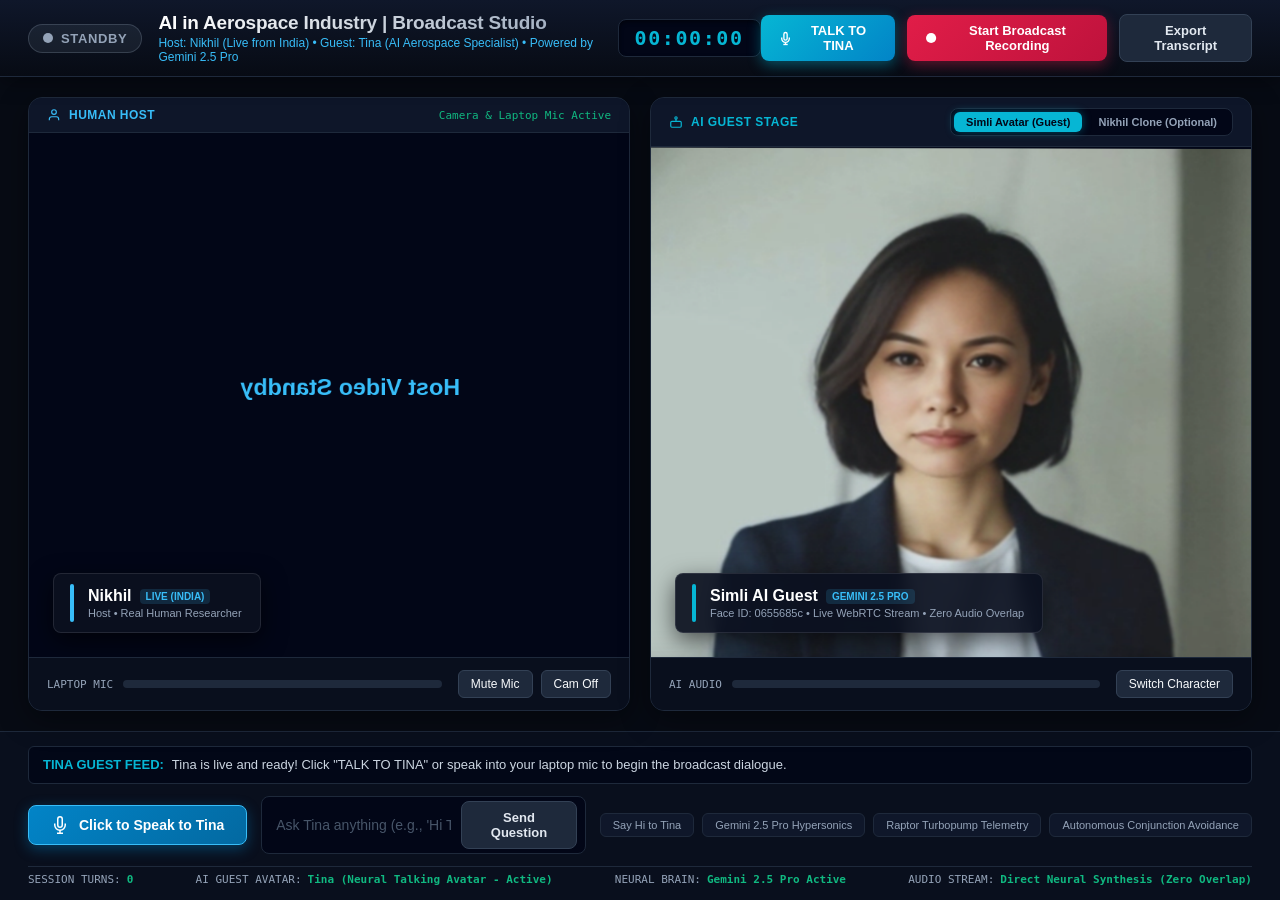
<file: index.html>
<!DOCTYPE html>
<html lang="en">
<head>
  <meta charset="UTF-8">
  <meta name="viewport" content="width=device-width, initial-scale=1.0">
  <title>PROJECT 10: AI Digital Twin Aerospace Broadcast Studio | Talk to Tina</title>
  <meta http-equiv="refresh" content="0; url=client/">
  <script>
    window.location.replace("client/");
  </script>
</head>
<body style="background:#0a0e17;color:#00f2fe;font-family:'Segoe UI',sans-serif;display:flex;flex-direction:column;align-items:center;justify-content:center;height:100vh;margin:0;text-align:center;">
  <div style="padding:24px;border:1px solid rgba(0,242,254,0.3);border-radius:12px;background:rgba(10,14,23,0.9);max-width:500px;">
    <h2 style="margin:0 0 10px 0;color:#00f2fe;font-size:1.5rem;">AI Digital Twin Broadcast Studio</h2>
    <p style="color:#94a3b8;font-size:0.95rem;margin:0 0 20px 0;">Loading live broadcast stage & Tina (Simli Neural Avatar)...</p>
    <a href="client/" style="display:inline-block;background:linear-gradient(135deg,#06b6d4,#0284c7);color:#fff;text-decoration:none;padding:12px 24px;border-radius:8px;font-weight:700;box-shadow:0 4px 14px rgba(6,182,212,0.4);">
      Click here to enter studio & talk to Tina
    </a>
  </div>
</body>
</html>
</file>
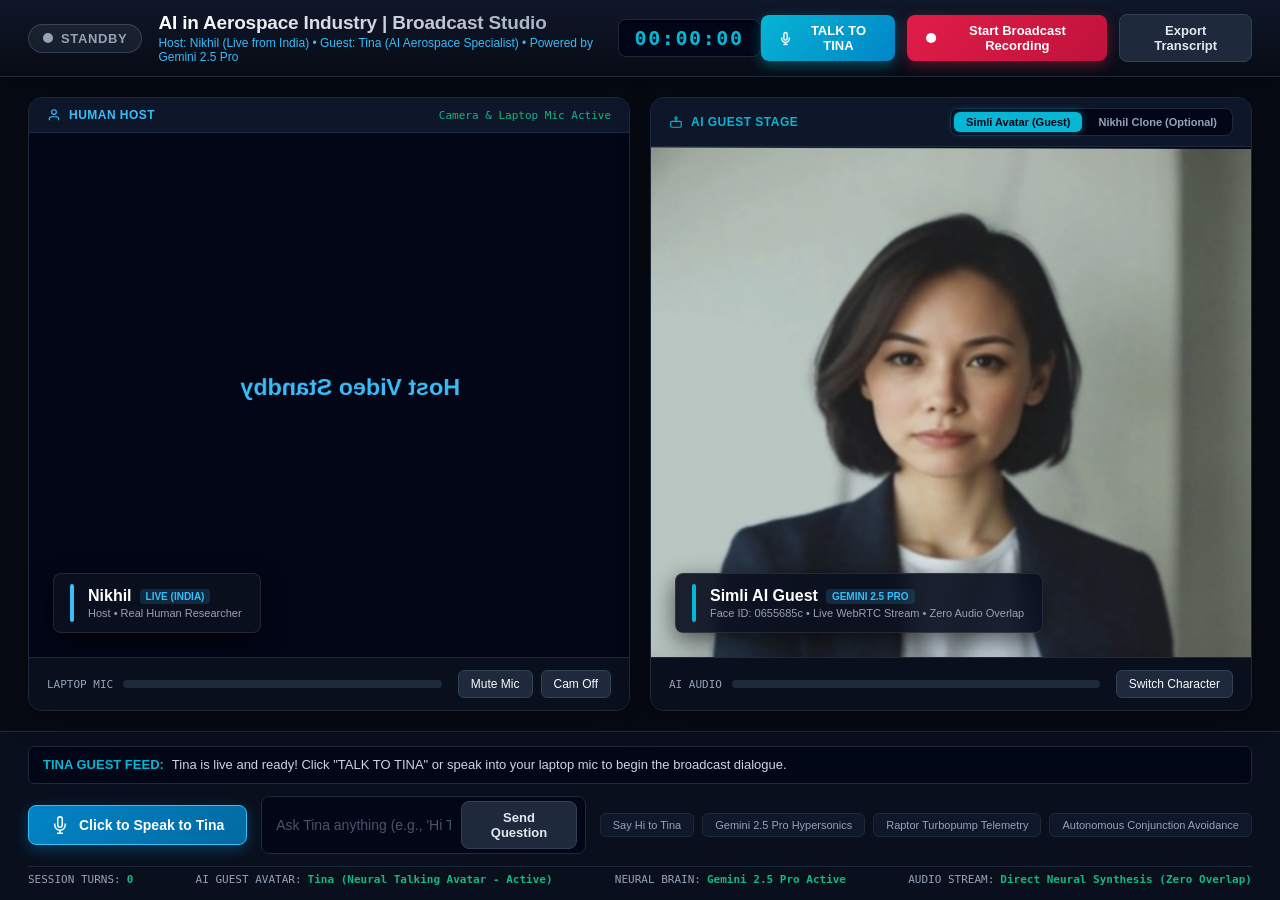
<file: client/index.html>
<!DOCTYPE html>
<html lang="en">
<head>
  <meta charset="UTF-8">
  <meta name="viewport" content="width=device-width, initial-scale=1.0">
  <title>AI in Aerospace Industry | Nikhil & Tina Live Broadcast Studio</title>
  <link rel="stylesheet" href="css/studio.css">
</head>
<body>

  <!-- ================= TOP MASTER BROADCAST BAR ================= -->
  <header class="master-header">
    <div class="header-left">
      <div id="broadcastBadge" class="broadcast-badge standby">
        <span class="badge-dot"></span>
        <span id="badgeText">STANDBY</span>
      </div>
      <div class="show-title-group">
        <h1>AI in Aerospace Industry | Broadcast Studio</h1>
        <p>Host: Nikhil (Live from India) • Guest: Tina (AI Aerospace Specialist) • Powered by Gemini 2.5 Pro</p>
      </div>
    </div>

    <div class="header-center">
      <div id="timerDisplay" class="timer-box">00:00:00</div>
    </div>

    <div class="header-right">
      <!-- Dedicated Direct Talk to Tina Button -->
      <button id="btnTalkSimliDirect" class="btn" style="background: linear-gradient(135deg, #06b6d4, #0284c7); color: #fff; font-weight: 700; box-shadow: 0 4px 14px rgba(6, 182, 212, 0.4);">
        <svg width="15" height="15" viewBox="0 0 24 24" fill="none" stroke="currentColor" stroke-width="2.5"><path d="M12 1a3 3 0 0 0-3 3v8a3 3 0 0 0 6 0V4a3 3 0 0 0-3-3z"/><path d="M19 10v2a7 7 0 0 1-14 0v-2"/><line x1="12" y1="19" x2="12" y2="23"/><line x1="8" y1="23" x2="16" y2="23"/></svg>
        TALK TO TINA
      </button>

      <button id="btnRecord" class="btn btn-record">
        <svg width="14" height="14" viewBox="0 0 24 24" fill="currentColor"><circle cx="12" cy="12" r="10"/></svg>
        Start Broadcast Recording
      </button>
      <button id="btnStop" class="btn btn-stop" style="display: none;">
        <svg width="14" height="14" viewBox="0 0 24 24" fill="currentColor"><rect x="4" y="4" width="16" height="16" rx="2"/></svg>
        Stop & Save Episode
      </button>
      <button id="btnExportTranscript" class="btn btn-secondary">
        Export Transcript
      </button>
    </div>
  </header>

  <!-- ================= MAIN STAGE: 50/50 DUAL BROADCAST ================= -->
  <main class="stage-container">
    <!-- LEFT PANEL: HOST NIKHIL (LIVE WEBCAM) -->
    <section class="stream-card">
      <div class="card-topbar">
        <div class="speaker-tag tag-host">
          <svg width="14" height="14" viewBox="0 0 24 24" fill="none" stroke="currentColor" stroke-width="2"><path d="M20 21v-2a4 4 0 0 0-4-4H8a4 4 0 0 0-4 4v2"/><circle cx="12" cy="7" r="4"/></svg>
          HUMAN HOST
        </div>
        <div id="hostStatusPill" class="status-pill">Camera & Laptop Mic Active</div>
      </div>

      <div class="video-viewport">
        <video id="hostVideo" class="video-element host-mirror" autoplay playsinline muted></video>

        <!-- Lower Third -->
        <div class="lower-third">
          <div class="lower-third-bar host-bar"></div>
          <div class="lower-third-text">
            <div class="name">
              Nikhil
              <span class="lower-third-badge">LIVE (INDIA)</span>
            </div>
            <div class="title">Host • Real Human Researcher</div>
          </div>
        </div>
      </div>

      <div class="card-footer">
        <div class="vu-meter-container">
          <span class="vu-label">LAPTOP MIC</span>
          <div class="vu-track">
            <div id="hostVuBar" class="vu-bar"></div>
          </div>
        </div>
        <div class="control-btn-group">
          <button id="btnMuteMic" class="icon-btn">Mute Mic</button>
          <button id="btnToggleCam" class="icon-btn">Cam Off</button>
        </div>
      </div>
    </section>

    <!-- RIGHT PANEL: AI GUEST STAGE (ORIGINAL TINA / NIKHIL CLONE) -->
    <section class="stream-card">
      <div class="card-topbar">
        <div class="speaker-tag tag-guest">
          <svg width="14" height="14" viewBox="0 0 24 24" fill="none" stroke="currentColor" stroke-width="2"><rect x="3" y="11" width="18" height="10" rx="2"/><circle cx="12" cy="5" r="2"/><path d="M12 7v4"/></svg>
          AI GUEST STAGE
        </div>

        <!-- 2-Way Feature Switch: Simli Guest (Tina) vs Nikhil Clone -->
        <div class="avatar-feature-switch">
          <button id="tabTinaAvatar" class="mode-tab active" title="Simli AI Guest (Face ID: 0655685c • Gemini 2.5 Pro)">
            Simli Avatar (Guest)
          </button>
          <button id="tabNikhilTwin" class="mode-tab" title="Nikhil AI Digital Twin (Optional Host Clone)">
            Nikhil Clone (Optional)
          </button>
        </div>
      </div>

      <div class="video-viewport">
        <!-- REAL-TIME NEURAL AVATAR CANVAS (ORIGINAL TINA / NIKHIL DIGITAL TWIN) -->
        <canvas id="guestCanvas" class="video-element" style="display: block; width: 100%; height: 100%; object-fit: cover;"></canvas>

        <!-- Lower Third (Exact Match to Original Broadcast Design) -->
        <div class="lower-third">
          <div class="lower-third-bar guest-bar"></div>
          <div class="lower-third-text">
            <div id="guestLowerThirdName" class="name">
              Simli AI Guest
              <span id="guestBadge" class="lower-third-badge">GEMINI 2.5 PRO</span>
            </div>
            <div id="guestLowerThirdTitle" class="title">Face ID: 0655685c • Live WebRTC Stream • Zero Audio Overlap</div>
          </div>
        </div>
      </div>

      <div class="card-footer">
        <div class="vu-meter-container">
          <span class="vu-label">AI AUDIO</span>
          <div class="vu-track">
            <div id="guestVuBar" class="vu-bar"></div>
          </div>
        </div>
        <div class="control-btn-group">
          <button id="btnSwitchCharacter" class="icon-btn" title="Toggle Tina / Nikhil Character">
            Switch Character
          </button>
        </div>
      </div>
    </section>
  </main>

  <!-- ================= BOTTOM AEROSPACE STUDIO DOCK ================= -->
  <footer class="studio-dock">
    <!-- Real-time Dialogue / Status Ticker -->
    <div class="live-captions-box">
      <span class="captions-prefix">TINA GUEST FEED:</span>
      <span id="liveCaptions">Tina is live and ready! Click "TALK TO TINA" or speak into your laptop mic to begin the broadcast dialogue.</span>
    </div>

    <!-- Controls Row -->
    <div class="dock-controls-row">
      <!-- Dedicated Laptop Mic Push-to-Talk Button -->
      <button id="btnLaptopMic" class="btn-mic-ask" title="Use laptop microphone to speak directly to Tina">
        <svg width="18" height="18" viewBox="0 0 24 24" fill="none" stroke="currentColor" stroke-width="2">
          <path d="M12 1a3 3 0 0 0-3 3v8a3 3 0 0 0 6 0V4a3 3 0 0 0-3-3z"/>
          <path d="M19 10v2a7 7 0 0 1-14 0v-2"/>
          <line x1="12" y1="19" x2="12" y2="23"/>
          <line x1="8" y1="23" x2="16" y2="23"/>
        </svg>
        <span id="micButtonText">Click to Speak to Tina</span>
      </button>

      <div class="prompt-input-container">
        <input
          id="promptInput"
          type="text"
          class="prompt-input"
          placeholder="Ask Tina anything (e.g., 'Hi Tina', 'Explain Raptor 3 turbopump telemetry')..."
        />
        <button id="btnSendPrompt" class="btn btn-secondary">Send Question</button>
      </div>

      <!-- Quick Aerospace Topic Chips -->
      <div class="quick-topic-bar">
        <button class="topic-chip" data-topic="Hi Tina, welcome to our aerospace podcast! Tell us about yourself.">
          Say Hi to Tina
        </button>
        <button class="topic-chip" data-topic="How does Gemini 2.5 Pro solve Navier-Stokes turbulence modeling in hypersonic flight?">
          Gemini 2.5 Pro Hypersonics
        </button>
        <button class="topic-chip" data-topic="Explain full-flow staged combustion turbopump telemetry anomaly prediction.">
          Raptor Turbopump Telemetry
        </button>
        <button class="topic-chip" data-topic="How do satellite constellations achieve autonomous orbital collision avoidance?">
          Autonomous Conjunction Avoidance
        </button>
      </div>
    </div>

    <!-- Live Telemetry Status Row -->
    <div class="telemetry-row">
      <div class="telemetry-item">
        <span>SESSION TURNS:</span>
        <span id="statTurns" class="telemetry-val">0</span>
      </div>
      <div class="telemetry-item">
        <span>AI GUEST AVATAR:</span>
        <span id="statAvatar" class="telemetry-val">Tina (Neural Talking Avatar - Active)</span>
      </div>
      <div class="telemetry-item">
        <span>NEURAL BRAIN:</span>
        <span id="statModel" class="telemetry-val">Gemini 2.5 Pro Active</span>
      </div>
      <div class="telemetry-item">
        <span>AUDIO STREAM:</span>
        <span id="statAudio" class="telemetry-val">Direct Neural Synthesis (Zero Overlap)</span>
      </div>
    </div>
  </footer>

  <!-- Scripts -->
  <script src="js/host_media.js"></script>
  <script src="js/avatar_webrtc.js"></script>
  <script src="js/audio_mixer.js"></script>
  <script src="js/master_recorder.js"></script>
  <script src="js/vad_stt.js"></script>

  <!-- Broadcast Orchestration Controller -->
  <script>
    // Client-Side Aerospace Conversational Knowledge Base (Resilient Fallback)
    function generateAerospaceResponse(question) {
      const q = question.toLowerCase();
      if (q.includes("hi") || q.includes("hello") || q.includes("hey") || q.includes("welcome") || q.includes("tina")) {
        return "Hello Nikhil! I am Tina, your AI aerospace co-host. I am fully operational and excited to explore rocket propulsion, hypersonic aerodynamics, and autonomous flight with you.";
      }
      if (q.includes("raptor") || q.includes("turbopump") || q.includes("cavitation") || q.includes("combustion")) {
        return "In full-flow staged combustion engines like Raptor 3, high-frequency telemetry at fifty kilohertz allows neural networks to detect acoustic combustion chamber instabilities and turbopump cavitation precursors milliseconds before structural failure.";
      }
      if (q.includes("hypersonic") || q.includes("pinn") || q.includes("navier") || q.includes("turbulence")) {
        return "Hypersonic aerothermodynamics at Mach five and above presents intense non-equilibrium dissociation of molecular nitrogen and oxygen. Physics-Informed Neural Networks allow us to compute thermal shock layers three orders of magnitude faster than classical solvers.";
      }
      if (q.includes("satellite") || q.includes("collision") || q.includes("orbit") || q.includes("conjunction")) {
        return "Autonomous mega-constellations utilize on-orbit edge neural networks and inter-satellite laser links to execute multi-agent decentralized collision avoidance maneuvers in low Earth orbit.";
      }
      if (q.includes("material") || q.includes("inconel") || q.includes("additive") || q.includes("diffusion")) {
        return "Generative diffusion models for additive manufacturing optimize the microstructure of Inconel 718 and oxide dispersion strengthened alloys, maximizing thermal fatigue resistance in extreme combustion environments.";
      }
      const cleanQ = question.replace(/[?.]/g, '').trim();
      return `Regarding ${cleanQ}, applying physics-informed neural surrogates allows us to bypass iterative convergence delays, executing multi-physics estimations in real-time inside edge avionics.`;
    }

    document.addEventListener("DOMContentLoaded", async () => {
      // 1. Initialize Subsystems
      const hostMedia = new HostMediaManager("hostVideo", "hostVuBar");
      await hostMedia.init();

      // Start with Original Tina as default live guest avatar
      const naturalAvatar = new NaturalAvatarController("guestCanvas", "guestVuBar", "tina");

      let recorder = null;
      let sessionStartTime = null;
      let timerInterval = null;
      let turnCount = 0;
      let currentAvatarMode = "tina"; // 'tina' (Simli Guest - default) or 'nikhil' (Clone)

      // 2. UI Elements
      const btnRecord = document.getElementById("btnRecord");
      const btnStop = document.getElementById("btnStop");
      const btnExportTranscript = document.getElementById("btnExportTranscript");
      const broadcastBadge = document.getElementById("broadcastBadge");
      const badgeText = document.getElementById("badgeText");
      const timerDisplay = document.getElementById("timerDisplay");
      const liveCaptions = document.getElementById("liveCaptions");
      const promptInput = document.getElementById("promptInput");
      const btnSendPrompt = document.getElementById("btnSendPrompt");
      const statTurns = document.getElementById("statTurns");
      const statAvatar = document.getElementById("statAvatar");
      const statAudio = document.getElementById("statAudio");
      const btnMuteMic = document.getElementById("btnMuteMic");
      const btnToggleCam = document.getElementById("btnToggleCam");
      const tabTinaAvatar = document.getElementById("tabTinaAvatar");
      const tabNikhilTwin = document.getElementById("tabNikhilTwin");
      const guestCanvas = document.getElementById("guestCanvas");
      const guestLowerThirdName = document.getElementById("guestLowerThirdName");
      const guestLowerThirdTitle = document.getElementById("guestLowerThirdTitle");
      const btnSwitchCharacter = document.getElementById("btnSwitchCharacter");
      const btnLaptopMic = document.getElementById("btnLaptopMic");
      const micButtonText = document.getElementById("micButtonText");
      const btnTalkSimliDirect = document.getElementById("btnTalkSimliDirect");

      // 3. Feature Switch: Original Tina (Simli Guest) vs Nikhil (Clone)
      function setAvatarMode(mode) {
        currentAvatarMode = mode;
        tabTinaAvatar.classList.remove("active");
        tabNikhilTwin.classList.remove("active");

        if (mode === "tina") {
          tabTinaAvatar.classList.add("active");
          naturalAvatar.setCharacter("tina");

          guestLowerThirdName.innerHTML = `Simli AI Guest <span class="lower-third-badge">GEMINI 2.5 PRO</span>`;
          guestLowerThirdTitle.textContent = "Face ID: 0655685c • Live WebRTC Stream • Zero Audio Overlap";
          statAvatar.textContent = "Simli AI Guest (Tina - Active)";
          statAudio.textContent = "Direct Neural Vocal Synthesis (Zero Overlap)";
          liveCaptions.textContent = "Simli AI Guest (Tina) is active and ready! Click 'TALK TO TINA' or speak through your mic.";
        } else {
          tabNikhilTwin.classList.add("active");
          naturalAvatar.setCharacter("nikhil");

          guestLowerThirdName.innerHTML = `Nikhil (AI Digital Twin) <span class="lower-third-badge">OPTIONAL CLONE</span>`;
          guestLowerThirdTitle.textContent = "Aerospace AI Specialist • Indian Timbre • Gemini 2.5 Pro";
          statAvatar.textContent = "Nikhil Digital Twin (Optional)";
          statAudio.textContent = "Local Indian Voice Synthesizer";
          liveCaptions.textContent = "Active Guest: Nikhil Clone (Optional). Speak to test clone responses.";
        }
      }

      tabTinaAvatar.addEventListener("click", () => setAvatarMode("tina"));
      tabNikhilTwin.addEventListener("click", () => setAvatarMode("nikhil"));

      if (btnSwitchCharacter) {
        btnSwitchCharacter.addEventListener("click", () => {
          if (currentAvatarMode === "tina") {
            setAvatarMode("nikhil");
          } else {
            setAvatarMode("tina");
          }
        });
      }

      // 4. Autonomous Talking Pipeline
      async function executeDialogueTurn(questionText) {
        if (!questionText || !questionText.trim()) return;
        const q = questionText.trim();

        liveCaptions.textContent = `Nikhil (Host): "${q}"`;
        if (recorder) {
          recorder.setCaptions(`Nikhil: ${q}`);
          recorder.addDialogueTurn("Nikhil (Host)", q);
        }

        let answer = "";
        let audioSource = null;
        let duration = 0;

        try {
          // Attempt backend API call (Gemini 2.5 Pro + Edge-TTS)
          const resp = await fetch("/api/chat", {
            method: "POST",
            headers: { "Content-Type": "application/json" },
            body: JSON.stringify({ question: q, provider: "gemini" })
          });
          if (resp.ok) {
            const data = await resp.json();
            if (data.answer) {
              answer = data.answer;
              audioSource = data.audio_base64 || data.audio_url;
              duration = data.duration;
            }
          }
        } catch (err) {
          console.log("Local backend /api/chat not reached, using resilient client brain engine");
        }

        // Client-side resilient fallback if backend not running (e.g., GitHub Pages)
        if (!answer) {
          answer = generateAerospaceResponse(q);
        }

        turnCount++;
        statTurns.textContent = turnCount;

        const speakerName = currentAvatarMode === "tina" ? "Tina (Simli Guest)" : "Nikhil Clone";
        liveCaptions.textContent = `${speakerName}: "${answer}"`;
        if (recorder) {
          recorder.setCaptions(`${speakerName}: ${answer}`);
          recorder.addDialogueTurn(speakerName, answer);
        }

        // Vocal articulation and mouth kinematics
        if (audioSource) {
          await naturalAvatar.playSpeech(audioSource, duration);
        } else {
          await naturalAvatar.speakWithVoice(answer);
        }
      }

      // 5. Dedicated "Talk to Tina" Button Handler
      btnTalkSimliDirect.addEventListener("click", () => {
        setAvatarMode("tina");
        const val = promptInput.value.trim();
        if (val) {
          promptInput.value = "";
          executeDialogueTurn(val);
        } else {
          executeDialogueTurn("Hi Tina, welcome to our aerospace broadcast studio! Introduce yourself.");
          startLaptopMicListening();
        }
      });

      // 6. Laptop Mic Handler
      let isPushToTalkActive = false;
      const vadSTT = new VoiceActivitySTT({
        language: 'en-IN',
        silenceThresholdMs: 1400,
        onInterim: (text) => {
          liveCaptions.textContent = `Host Speaking: "${text}"`;
          if (recorder) recorder.setCaptions(`Host: ${text}`);
        },
        onUtterance: (finalText) => {
          if (isPushToTalkActive) {
            stopLaptopMicListening();
          }
          executeDialogueTurn(finalText);
        }
      });

      function startLaptopMicListening() {
        isPushToTalkActive = true;
        btnLaptopMic.classList.add("recording");
        micButtonText.textContent = "Listening... (Click to Send to Tina)";
        vadSTT.start();
      }

      function stopLaptopMicListening() {
        isPushToTalkActive = false;
        btnLaptopMic.classList.remove("recording");
        micButtonText.textContent = "Click to Speak to Tina";
        vadSTT.finalizeUtterance();
      }

      btnLaptopMic.addEventListener("click", () => {
        if (!isPushToTalkActive) {
          startLaptopMicListening();
        } else {
          stopLaptopMicListening();
        }
      });

      // 7. Master Recording Controls
      btnRecord.addEventListener("click", () => {
        const hostAudio = hostMedia.getAudioTrack();
        const guestAudio = naturalAvatar.getAudioTrack();
        const guestTarget = guestCanvas;

        recorder = new MasterBroadcastRecorder(
          document.getElementById("hostVideo"),
          guestTarget,
          hostAudio,
          guestAudio
        );

        recorder.start();
        sessionStartTime = Date.now();

        btnRecord.style.display = "none";
        btnStop.style.display = "inline-flex";
        broadcastBadge.className = "broadcast-badge recording";
        badgeText.textContent = "ON AIR (RECORDING)";

        timerInterval = setInterval(() => {
          const elapsed = Math.floor((Date.now() - sessionStartTime) / 1000);
          const hrs = Math.floor(elapsed / 3600);
          const mins = Math.floor((elapsed % 3600) / 60);
          const secs = elapsed % 60;
          timerDisplay.textContent = `${hrs.toString().padStart(2, '0')}:${mins.toString().padStart(2, '0')}:${secs.toString().padStart(2, '0')}`;
        }, 1000);
      });

      btnStop.addEventListener("click", () => {
        if (recorder) {
          recorder.stop();
        }
        clearInterval(timerInterval);

        btnRecord.style.display = "inline-flex";
        btnStop.style.display = "none";
        broadcastBadge.className = "broadcast-badge standby";
        badgeText.textContent = "STANDBY";
      });

      btnExportTranscript.addEventListener("click", () => {
        if (recorder) {
          recorder.exportTranscript(Date.now());
        }
      });

      // 8. Manual Prompt Submission
      btnSendPrompt.addEventListener("click", () => {
        const val = promptInput.value;
        if (val) {
          promptInput.value = "";
          executeDialogueTurn(val);
        }
      });

      promptInput.addEventListener("keydown", (e) => {
        if (e.key === "Enter") {
          btnSendPrompt.click();
        }
      });

      // Quick Topic Chips
      document.querySelectorAll(".topic-chip").forEach(chip => {
        chip.addEventListener("click", () => {
          const topic = chip.getAttribute("data-topic");
          executeDialogueTurn(topic);
        });
      });

      // Host Media Toggles
      btnMuteMic.addEventListener("click", () => {
        const isMuted = hostMedia.toggleMute();
        btnMuteMic.textContent = isMuted ? "Unmute Mic" : "Mute Mic";
        btnMuteMic.classList.toggle("muted", isMuted);
      });

      btnToggleCam.addEventListener("click", () => {
        const isOff = hostMedia.toggleCamera();
        btnToggleCam.textContent = isOff ? "Cam On" : "Cam Off";
        btnToggleCam.classList.toggle("muted", isOff);
      });
    });
  </script>
</body>
</html>
</file>
<file: client/css/studio.css>
/* ==========================================================================
   AI PODCAST STUDIO - AEROSPACE BROADCAST SUITE STYLESHEET
   Professional Broadcast HUD, Obsidian & Glowing Cyan Aesthetics
   ========================================================================== */

:root {
  --bg-dark: #070b14;
  --bg-card: #0d1527;
  --bg-card-border: #1e293b;
  --accent-cyan: #06b6d4;
  --accent-sky: #38bdf8;
  --accent-emerald: #10b981;
  --accent-rose: #f43f5e;
  --accent-amber: #f59e0b;
  --text-main: #f8fafc;
  --text-muted: #94a3b8;
  --font-mono: 'JetBrains Mono', 'Fira Code', monospace;
  --font-sans: 'Inter', -apple-system, BlinkMacSystemFont, "Segoe UI", Roboto, sans-serif;
}

* {
  box-sizing: border-box;
  margin: 0;
  padding: 0;
}

body {
  background-color: var(--bg-dark);
  color: var(--text-main);
  font-family: var(--font-sans);
  min-height: 100vh;
  display: flex;
  flex-direction: column;
  overflow-x: hidden;
  user-select: none;
}

/* ---------------- Top Broadcast Master Bar ---------------- */
.master-header {
  background: linear-gradient(180deg, #0f172a 0%, #070b14 100%);
  border-bottom: 1px solid #1e293b;
  padding: 12px 28px;
  display: flex;
  align-items: center;
  justify-content: space-between;
  box-shadow: 0 4px 20px rgba(0, 0, 0, 0.4);
  z-index: 100;
}

.header-left {
  display: flex;
  align-items: center;
  gap: 16px;
}

.broadcast-badge {
  display: flex;
  align-items: center;
  gap: 8px;
  background: rgba(244, 63, 94, 0.12);
  border: 1px solid rgba(244, 63, 94, 0.3);
  color: var(--accent-rose);
  padding: 6px 14px;
  border-radius: 9999px;
  font-size: 13px;
  font-weight: 700;
  letter-spacing: 0.05em;
  text-transform: uppercase;
}

.broadcast-badge.standby {
  background: rgba(148, 163, 184, 0.1);
  border-color: rgba(148, 163, 184, 0.25);
  color: var(--text-muted);
}

.badge-dot {
  width: 10px;
  height: 10px;
  border-radius: 50%;
  background: var(--text-muted);
}

.broadcast-badge.recording .badge-dot {
  background: var(--accent-rose);
  box-shadow: 0 0 12px var(--accent-rose);
  animation: pulse-red 1.2s infinite;
}

@keyframes pulse-red {
  0%, 100% { opacity: 1; transform: scale(1); }
  50% { opacity: 0.4; transform: scale(0.85); }
}

.show-title-group h1 {
  font-size: 19px;
  font-weight: 800;
  letter-spacing: -0.01em;
  background: linear-gradient(90deg, #ffffff, #94a3b8);
  -webkit-background-clip: text;
  -webkit-text-fill-color: transparent;
}

.show-title-group p {
  font-size: 12px;
  color: var(--accent-sky);
  margin-top: 2px;
  font-weight: 500;
}

.header-center {
  display: flex;
  align-items: center;
  gap: 12px;
}

.timer-box {
  background: #020617;
  border: 1px solid #1e293b;
  border-radius: 8px;
  padding: 6px 16px;
  font-family: var(--font-mono);
  font-size: 20px;
  font-weight: 700;
  color: var(--accent-cyan);
  letter-spacing: 0.08em;
  box-shadow: inset 0 2px 4px rgba(0, 0, 0, 0.5);
}

.header-right {
  display: flex;
  align-items: center;
  gap: 12px;
}

.btn {
  display: inline-flex;
  align-items: center;
  gap: 8px;
  padding: 8px 18px;
  border-radius: 8px;
  font-size: 13px;
  font-weight: 600;
  cursor: pointer;
  transition: all 0.2s ease;
  border: none;
  outline: none;
}

.btn-record {
  background: linear-gradient(135deg, #e11d48, #be123c);
  color: #ffffff;
  box-shadow: 0 4px 14px rgba(225, 29, 72, 0.4);
}

.btn-record:hover {
  background: linear-gradient(135deg, #f43f5e, #e11d48);
  transform: translateY(-1px);
}

.btn-stop {
  background: linear-gradient(135deg, #334155, #1e293b);
  color: #ffffff;
  border: 1px solid #475569;
}

.btn-secondary {
  background: #1e293b;
  color: #e2e8f0;
  border: 1px solid #334155;
}

.btn-secondary:hover {
  background: #334155;
}

/* ---------------- Main Split-Stage 50/50 Layout ---------------- */
.stage-container {
  flex: 1;
  display: grid;
  grid-template-columns: 1fr 1fr;
  gap: 20px;
  padding: 20px 28px;
  max-width: 1920px;
  width: 100%;
  margin: 0 auto;
}

.stream-card {
  background: var(--bg-card);
  border: 1px solid var(--bg-card-border);
  border-radius: 14px;
  display: flex;
  flex-direction: column;
  overflow: hidden;
  box-shadow: 0 8px 30px rgba(0, 0, 0, 0.4);
  position: relative;
}

.card-topbar {
  display: flex;
  align-items: center;
  justify-content: space-between;
  padding: 10px 18px;
  background: rgba(15, 23, 42, 0.7);
  border-bottom: 1px solid #1e293b;
  font-size: 12px;
}

.speaker-tag {
  display: flex;
  align-items: center;
  gap: 8px;
  font-weight: 700;
  text-transform: uppercase;
  letter-spacing: 0.04em;
}

.tag-host {
  color: var(--accent-sky);
}

.tag-guest {
  color: var(--accent-cyan);
}

/* Avatar Feature Switch Pills */
.avatar-feature-switch {
  display: flex;
  background: #020617;
  padding: 3px;
  border-radius: 8px;
  border: 1px solid #1e293b;
  gap: 4px;
}

.mode-tab {
  background: transparent;
  border: none;
  color: var(--text-muted);
  font-size: 11px;
  font-weight: 700;
  padding: 4px 12px;
  border-radius: 6px;
  cursor: pointer;
  transition: all 0.2s ease;
  display: flex;
  align-items: center;
  gap: 6px;
}

.mode-tab.active {
  background: var(--accent-cyan);
  color: #020617;
  box-shadow: 0 0 10px rgba(6, 182, 212, 0.4);
}

.status-pill {
  font-size: 11px;
  font-family: var(--font-mono);
  color: var(--accent-emerald);
  display: flex;
  align-items: center;
  gap: 6px;
}

.live-pulse-dot {
  width: 8px;
  height: 8px;
  border-radius: 50%;
  background: var(--accent-emerald);
  box-shadow: 0 0 8px var(--accent-emerald);
  animation: pulse-green 1.5s infinite;
}

@keyframes pulse-green {
  0%, 100% { opacity: 1; transform: scale(1); }
  50% { opacity: 0.5; transform: scale(0.85); }
}

.video-viewport {
  flex: 1;
  position: relative;
  background: #020617;
  min-height: 440px;
  display: flex;
  align-items: center;
  justify-content: center;
  overflow: hidden;
}

.video-element {
  width: 100%;
  height: 100%;
  object-fit: cover;
  display: block;
}

.simli-iframe {
  width: 100%;
  height: 100%;
  border: none;
  display: block;
}

.host-mirror {
  transform: scaleX(-1);
}

/* Broadcast Lower-Third Overlay */
.lower-third {
  position: absolute;
  bottom: 24px;
  left: 24px;
  background: rgba(11, 17, 32, 0.92);
  backdrop-filter: blur(8px);
  border-radius: 8px;
  padding: 10px 18px 10px 16px;
  border: 1px solid rgba(255, 255, 255, 0.1);
  display: flex;
  align-items: center;
  gap: 14px;
  box-shadow: 0 8px 24px rgba(0, 0, 0, 0.6);
  z-index: 10;
}

.lower-third-bar {
  width: 4px;
  height: 38px;
  border-radius: 2px;
}

.host-bar {
  background: var(--accent-sky);
}

.guest-bar {
  background: var(--accent-cyan);
}

.lower-third-text .name {
  font-size: 16px;
  font-weight: 800;
  color: #ffffff;
  display: flex;
  align-items: center;
  gap: 8px;
}

.lower-third-text .title {
  font-size: 11px;
  color: var(--text-muted);
  margin-top: 2px;
}

.lower-third-badge {
  font-size: 10px;
  padding: 2px 6px;
  border-radius: 4px;
  background: rgba(56, 189, 248, 0.15);
  color: var(--accent-sky);
  font-weight: 600;
}

/* Stage Bottom Controls & VU Meters */
.card-footer {
  padding: 12px 18px;
  background: #090f1d;
  border-top: 1px solid #1e293b;
  display: flex;
  align-items: center;
  justify-content: space-between;
  gap: 16px;
}

.vu-meter-container {
  flex: 1;
  display: flex;
  align-items: center;
  gap: 10px;
}

.vu-label {
  font-size: 11px;
  font-family: var(--font-mono);
  color: var(--text-muted);
}

.vu-track {
  flex: 1;
  height: 8px;
  background: #1e293b;
  border-radius: 4px;
  overflow: hidden;
  position: relative;
}

.vu-bar {
  width: 0%;
  height: 100%;
  background: linear-gradient(90deg, #10b981 0%, #f59e0b 75%, #f43f5e 100%);
  transition: width 0.08s ease-out;
}

.control-btn-group {
  display: flex;
  align-items: center;
  gap: 8px;
}

.icon-btn {
  background: #1e293b;
  border: 1px solid #334155;
  color: var(--text-main);
  padding: 6px 12px;
  border-radius: 6px;
  font-size: 12px;
  cursor: pointer;
  transition: background 0.15s ease;
  display: inline-flex;
  align-items: center;
  gap: 6px;
}

.icon-btn:hover {
  background: #334155;
}

.icon-btn.muted {
  background: rgba(244, 63, 94, 0.15);
  border-color: var(--accent-rose);
  color: var(--accent-rose);
}

/* ---------------- Bottom Aerospace Studio Dock ---------------- */
.studio-dock {
  background: #090f1d;
  border-top: 1px solid #1e293b;
  padding: 14px 28px;
  display: flex;
  flex-direction: column;
  gap: 12px;
}

.dock-controls-row {
  display: flex;
  align-items: center;
  gap: 14px;
}

/* Dedicated Laptop Mic Action Button */
.btn-mic-ask {
  background: linear-gradient(135deg, #0284c7 0%, #0369a1 100%);
  color: #ffffff;
  border: 1px solid #38bdf8;
  padding: 10px 22px;
  border-radius: 8px;
  font-size: 14px;
  font-weight: 700;
  display: flex;
  align-items: center;
  gap: 10px;
  cursor: pointer;
  transition: all 0.2s ease;
  white-space: nowrap;
  box-shadow: 0 4px 14px rgba(2, 132, 199, 0.4);
}

.btn-mic-ask:hover {
  background: linear-gradient(135deg, #0369a1 0%, #075985 100%);
  transform: translateY(-1px);
}

.btn-mic-ask.recording {
  background: linear-gradient(135deg, #e11d48 0%, #be123c 100%);
  border-color: #f43f5e;
  box-shadow: 0 0 16px rgba(244, 63, 94, 0.6);
  animation: pulse-mic 1s infinite alternate;
}

@keyframes pulse-mic {
  0% { transform: scale(1); }
  100% { transform: scale(1.03); }
}

.prompt-input-container {
  flex: 1;
  display: flex;
  align-items: center;
  gap: 10px;
  background: #020617;
  border: 1px solid #1e293b;
  border-radius: 8px;
  padding: 4px 8px 4px 14px;
}

.prompt-input-container:focus-within {
  border-color: var(--accent-sky);
  box-shadow: 0 0 10px rgba(56, 189, 248, 0.2);
}

.prompt-input {
  flex: 1;
  background: transparent;
  border: none;
  outline: none;
  color: #ffffff;
  font-size: 14px;
}

.prompt-input::placeholder {
  color: #475569;
}

.quick-topic-bar {
  display: flex;
  align-items: center;
  gap: 8px;
  overflow-x: auto;
}

.topic-chip {
  background: #0f172a;
  border: 1px solid #1e293b;
  color: #94a3b8;
  font-size: 11px;
  padding: 5px 12px;
  border-radius: 6px;
  cursor: pointer;
  white-space: nowrap;
  transition: all 0.15s ease;
}

.topic-chip:hover {
  background: #1e293b;
  color: var(--accent-sky);
  border-color: #38bdf8;
}

.telemetry-row {
  display: flex;
  align-items: center;
  justify-content: space-between;
  font-size: 11px;
  color: var(--text-muted);
  font-family: var(--font-mono);
  padding-top: 6px;
  border-top: 1px solid #1e293b;
}

.telemetry-item {
  display: flex;
  align-items: center;
  gap: 6px;
}

.telemetry-val {
  color: var(--accent-emerald);
  font-weight: 700;
}

/* Captions / Transcript Bar */
.live-captions-box {
  background: rgba(2, 6, 23, 0.85);
  border: 1px solid #1e293b;
  border-radius: 6px;
  padding: 8px 14px;
  font-size: 13px;
  color: #cbd5e1;
  line-height: 1.4;
  min-height: 38px;
  display: flex;
  align-items: center;
}

.captions-prefix {
  color: var(--accent-cyan);
  font-weight: 700;
  margin-right: 8px;
}
</file>
